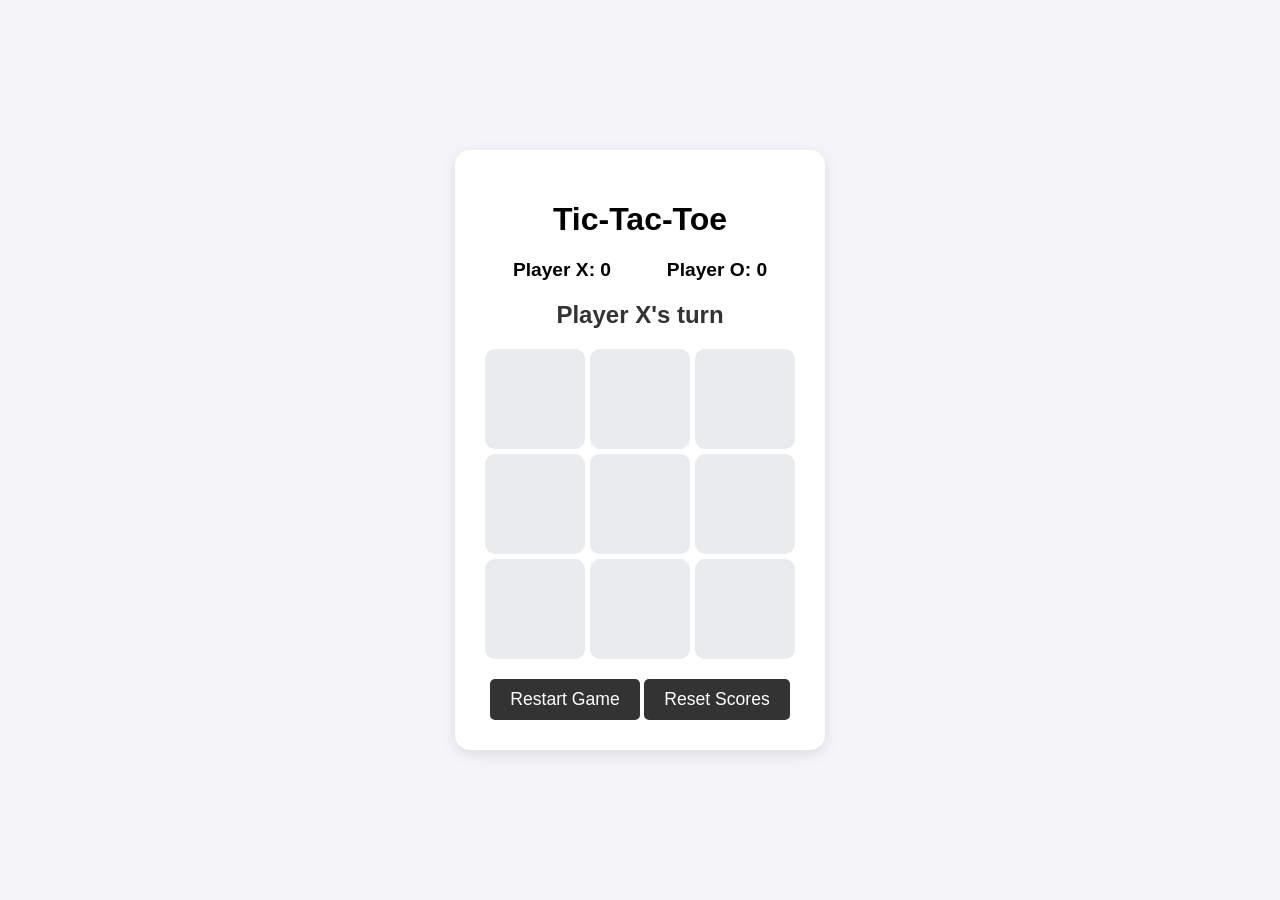
<file: JS Lab Task -02/index.html>
<!DOCTYPE html>
<html lang="en">
<head>
    <meta charset="UTF-8">
    <meta name="viewport" content="width=device-width, initial-scale=1.0">
    <title>Tic-Tac-Toe</title>
    <link rel="stylesheet" href="style.css">
</head>
<body>
    <div class="game-container">
        <h1>Tic-Tac-Toe</h1>
        
        <div class="scoreboard">
            <div class="score">Player X: <span id="scoreX">0</span></div>
            <div class="score">Player O: <span id="scoreO">0</span></div>
        </div>

        <h2 id="statusText">Player X's turn</h2>

        <div id="board" class="board">
            <div class="cell" data-index="0"></div>
            <div class="cell" data-index="1"></div>
            <div class="cell" data-index="2"></div>
            <div class="cell" data-index="3"></div>
            <div class="cell" data-index="4"></div>
            <div class="cell" data-index="5"></div>
            <div class="cell" data-index="6"></div>
            <div class="cell" data-index="7"></div>
            <div class="cell" data-index="8"></div>
        </div>
        <div class="controls">
            <button id="resetBtn">Restart Game</button> 
            
            <button id="resetScoreBtn">Reset Scores</button>
        </div>

        

    <script src="script.js"></script>
</body>
</html>
</file>
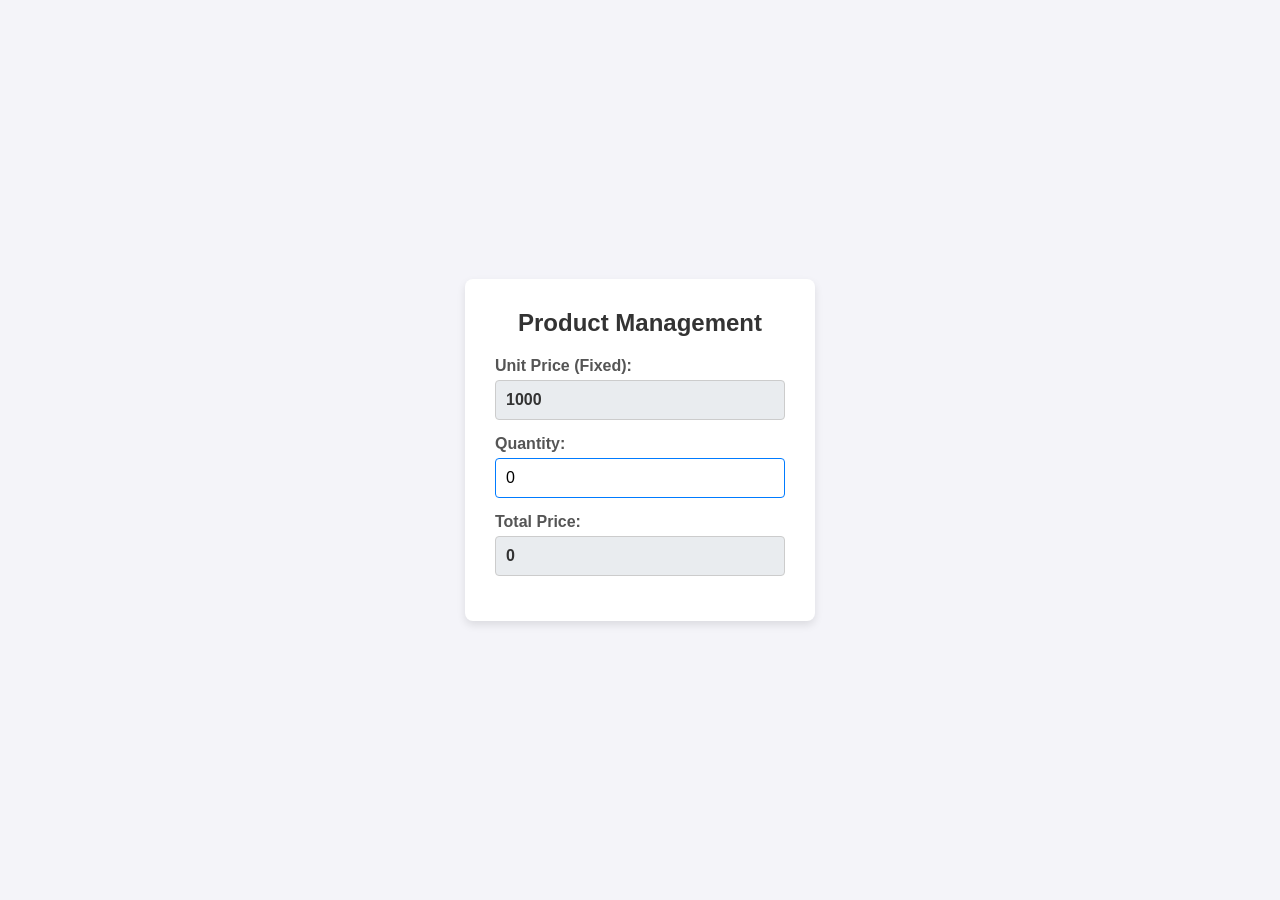
<file: JS Lab Task 04/index.html>
<!DOCTYPE html>
<html lang="en">
<head>
    <meta charset="UTF-8">
    <meta name="viewport" content="width=device-width, initial-scale=1.0">
    <title>Product Management</title>
    <link rel="stylesheet" href="style.css">
</head>
<body>

    <div class="product-container">
        <h2>Product Management</h2>
        
        <div class="form-group">
            <label for="unitPrice">Unit Price (Fixed):</label>
            <input type="text" id="unitPrice" value="1000" readonly>
        </div>

        <div class="form-group">
            <label for="quantity">Quantity:</label>
            <input type="number" id="quantity" value="0" min="0">
        </div>

        <div class="form-group">
            <label for="totalPrice">Total Price:</label>
            <input type="text" id="totalPrice" value="0" readonly>
        </div>
    </div>

    <script src="script.js"></script>
</body>
</html>
</file>
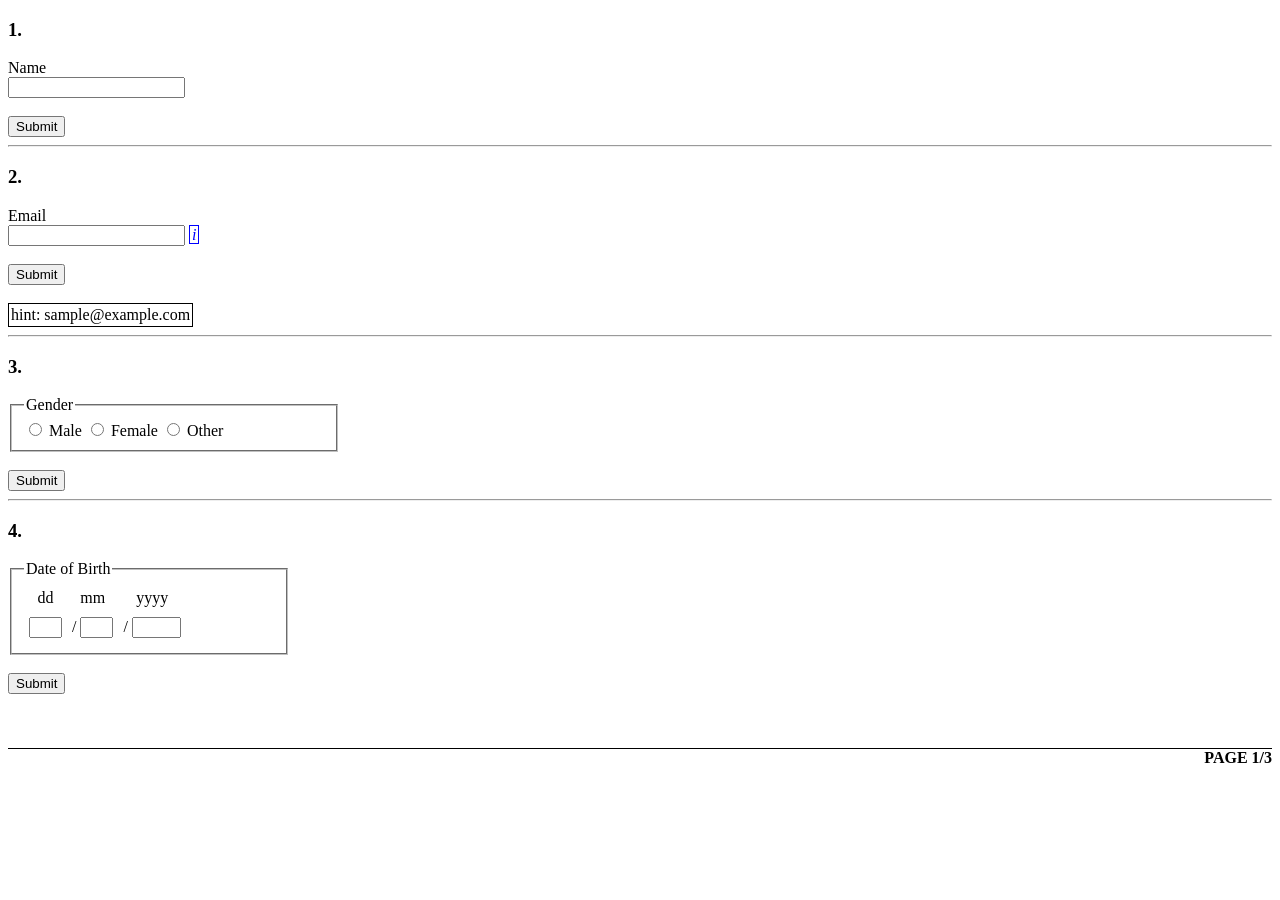
<file: LAB 02/page1.html>
<!DOCTYPE html>
<html>
<head>
    <title>Lab 2 - Page 1</title>
</head>
<body>

    <h3>1.</h3>
    <form>
        <label>Name</label><br>
        <input type="text" name="name"><br><br>
        <input type="submit" value="Submit">
    </form>
    
    <hr>

    <h3>2.</h3>
    <form>
        <label>Email</label><br>
        <input type="email" name="email" title="hint: sample@example.com">
        <span style="color: blue; cursor: help; border: 1px solid blue; padding: 0 2px; font-style: italic;" title="hint: sample@example.com">i</span>
        <br><br>
        <input type="submit" value="Submit">
        <br><br>
        <div style="border: 1px solid #000; display: inline-block; padding: 2px;">hint: sample@example.com</div>
    </form>

    <hr>

    <h3>3.</h3>
    <form>
        <fieldset style="width: 300px;">
            <legend>Gender</legend>
            <input type="radio" name="gender" value="Male"> Male
            <input type="radio" name="gender" value="Female"> Female
            <input type="radio" name="gender" value="Other"> Other
        </fieldset>
        <br>
        <input type="submit" value="Submit">
    </form>

    <hr>

    <h3>4.</h3>
    <form>
        <fieldset style="width: 250px;">
            <legend>Date of Birth</legend>
            <table cellspacing="0" cellpadding="5">
                <tr>
                    <td align="center">dd</td>
                    <td align="center">mm</td>
                    <td align="center">yyyy</td>
                </tr>
                <tr>
                    <td><input type="text" size="2" maxlength="2"></td>
                    <td>/ <input type="text" size="2" maxlength="2"></td>
                    <td>/ <input type="text" size="4" maxlength="4"></td>
                </tr>
            </table>
        </fieldset>
        <br>
        <input type="submit" value="Submit">
    </form>

    <br><br><br>
    <div style="text-align: right; font-weight: bold; border-top: 1px solid #000;">
        PAGE 1/3
    </div>

</body>
</html>
</file>
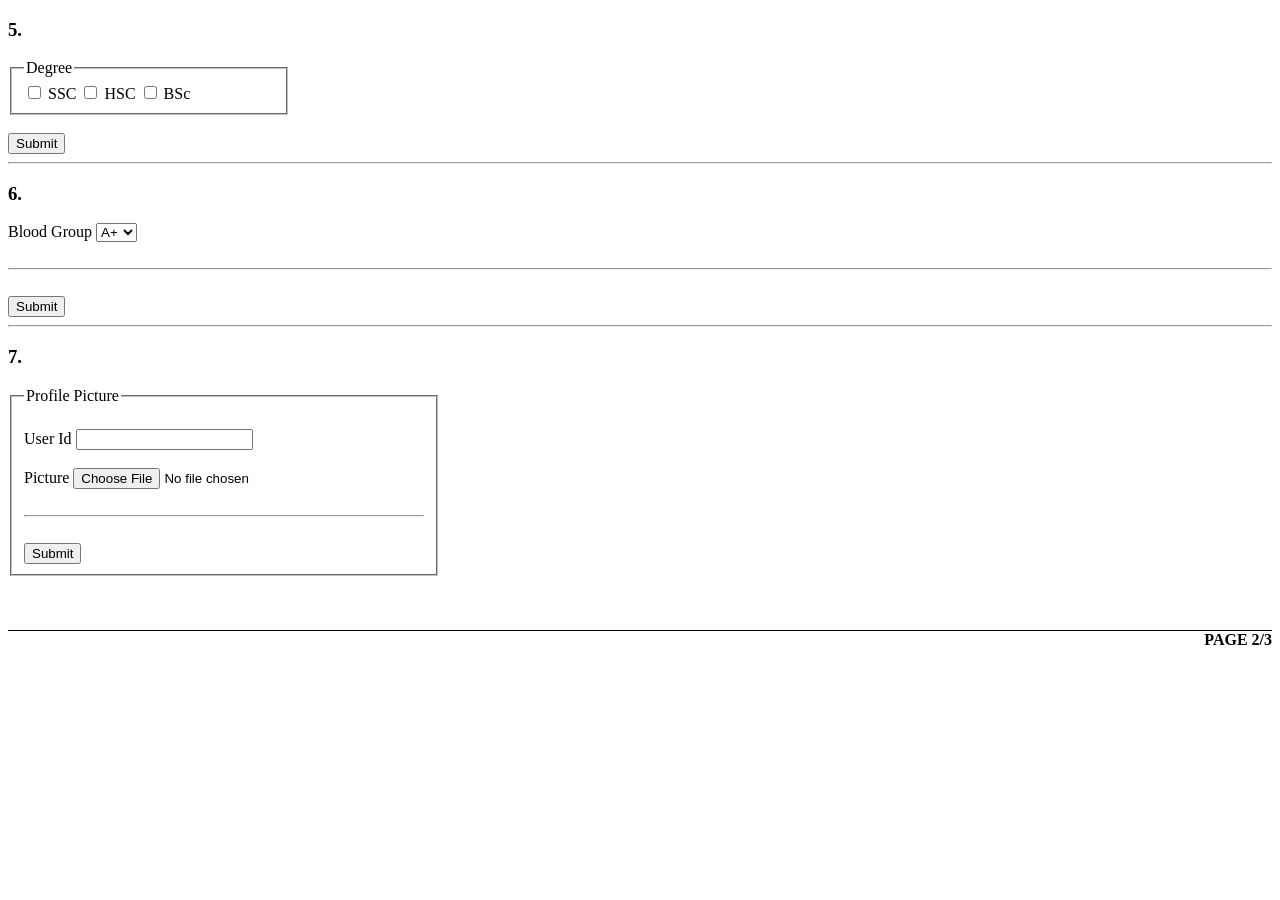
<file: LAB 02/page2.html>
<!DOCTYPE html>
<html>
<head>
    <title>Lab 2 - Page 2</title>
</head>
<body>

    <h3>5.</h3>
    <form>
        <fieldset style="width: 250px;">
            <legend>Degree</legend>
            <input type="checkbox" name="degree" value="SSC"> SSC
            <input type="checkbox" name="degree" value="HSC"> HSC
            <input type="checkbox" name="degree" value="BSc"> BSc
        </fieldset>
        <br>
        <input type="submit" value="Submit">
    </form>

    <hr>

    <h3>6.</h3>
    <form>
        <label>Blood Group</label> 
        <select name="bloodgroup">
            <option value="A+">A+</option>
            <option value="A-">A-</option>
            <option value="B+">B+</option>
            <option value="O+">O+</option>
        </select>
        <br><br>
        <hr>
        <br>
        <input type="submit" value="Submit">
    </form>

    <hr>

    <h3>7.</h3>
    <form>
        <fieldset style="width: 400px;">
            <legend>Profile Picture</legend>
            <br>
            <label>User Id</label>
            <input type="text" name="userid"><br><br>
            
            <label>Picture</label>
            <input type="file" name="pic">
            <br><br>
            <hr>
            <br>
            <input type="submit" value="Submit">
        </fieldset>
    </form>

    <br><br><br>
    <div style="text-align: right; font-weight: bold; border-top: 1px solid #000;">
        PAGE 2/3
    </div>

</body>
</html>
</file>
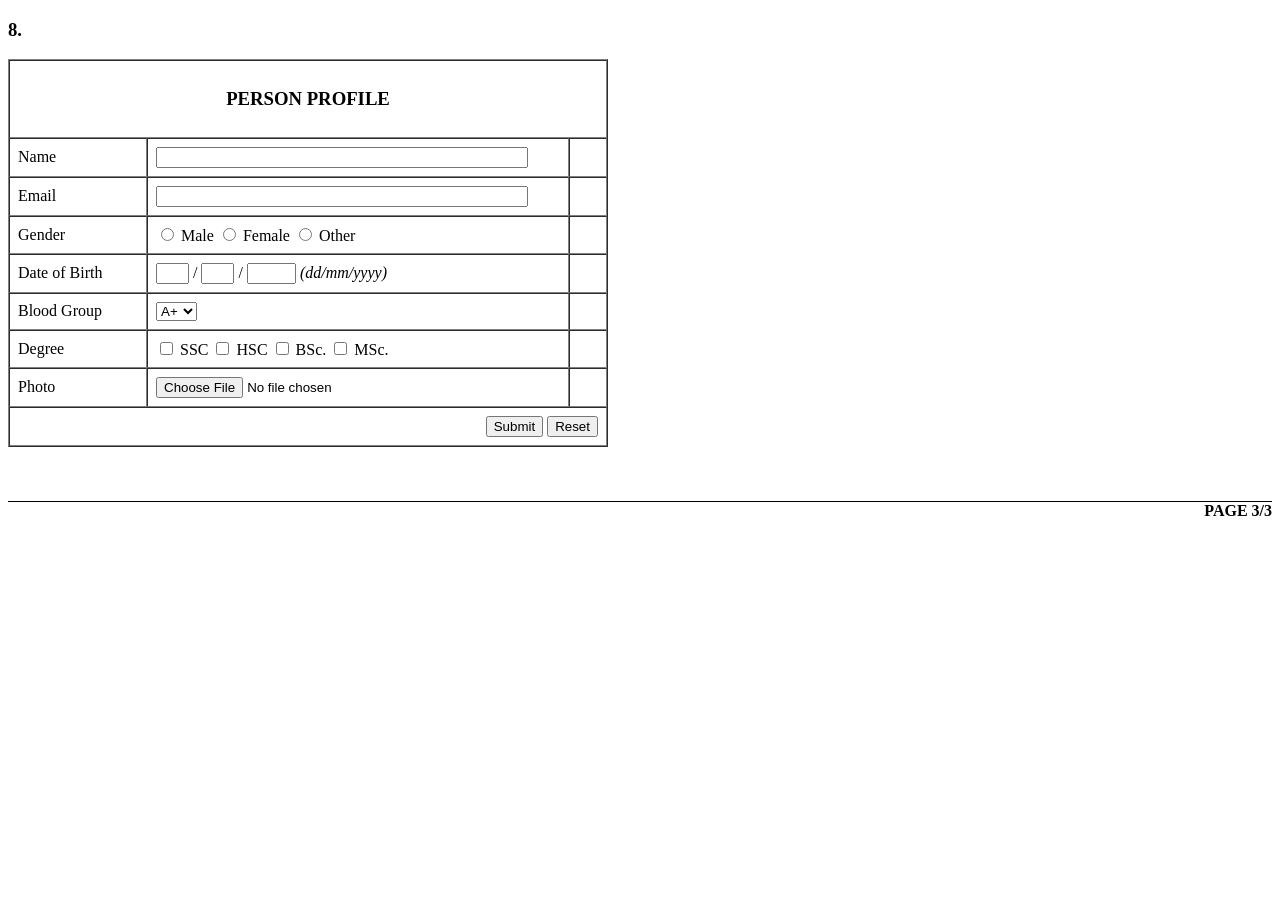
<file: LAB 02/page3.html>
<!DOCTYPE html>
<html>
<head>
    <title>Lab 2 - Page 3</title>
</head>
<body>

    <h3>8.</h3>
    <form>
        <table border="1" cellpadding="8" cellspacing="0" width="100%" style="max-width: 600px;">
            <tr>
                <td colspan="3" align="center">
                    <h3>PERSON PROFILE</h3>
                </td>
            </tr>

            <tr>
                <td width="120">Name</td>
                <td><input type="text" name="name" style="width: 90%;"></td>
                <td width="20"></td>
            </tr>

            <tr>
                <td>Email</td>
                <td><input type="email" name="email" style="width: 90%;"></td>
                <td></td>
            </tr>

            <tr>
                <td>Gender</td>
                <td>
                    <input type="radio" name="gender" value="Male"> Male
                    <input type="radio" name="gender" value="Female"> Female
                    <input type="radio" name="gender" value="Other"> Other
                </td>
                <td></td>
            </tr>

            <tr>
                <td>Date of Birth</td>
                <td>
                    <input type="text" size="2" maxlength="2"> /
                    <input type="text" size="2" maxlength="2"> /
                    <input type="text" size="4" maxlength="4">
                    <i>(dd/mm/yyyy)</i>
                </td>
                <td></td>
            </tr>

            <tr>
                <td>Blood Group</td>
                <td>
                    <select name="bloodgroup">
                        <option value="A+">A+</option>
                        <option value="B+">B+</option>
                        <option value="O+">O+</option>
                    </select>
                </td>
                <td></td>
            </tr>

            <tr>
                <td>Degree</td>
                <td>
                    <input type="checkbox" name="degree" value="SSC"> SSC
                    <input type="checkbox" name="degree" value="HSC"> HSC
                    <input type="checkbox" name="degree" value="BSc"> BSc.
                    <input type="checkbox" name="degree" value="MSc"> MSc.
                </td>
                <td></td>
            </tr>

            <tr>
                <td>Photo</td>
                <td>
                    <input type="file" name="photo">
                </td>
                <td></td>
            </tr>

            <tr>
                <td colspan="3" align="right">
                    <input type="submit" value="Submit">
                    <input type="reset" value="Reset">
                </td>
            </tr>
        </table>
    </form>

    <br><br><br>
    <div style="text-align: right; font-weight: bold; border-top: 1px solid #000;">
        PAGE 3/3
    </div>

</body>
</html>
</file>
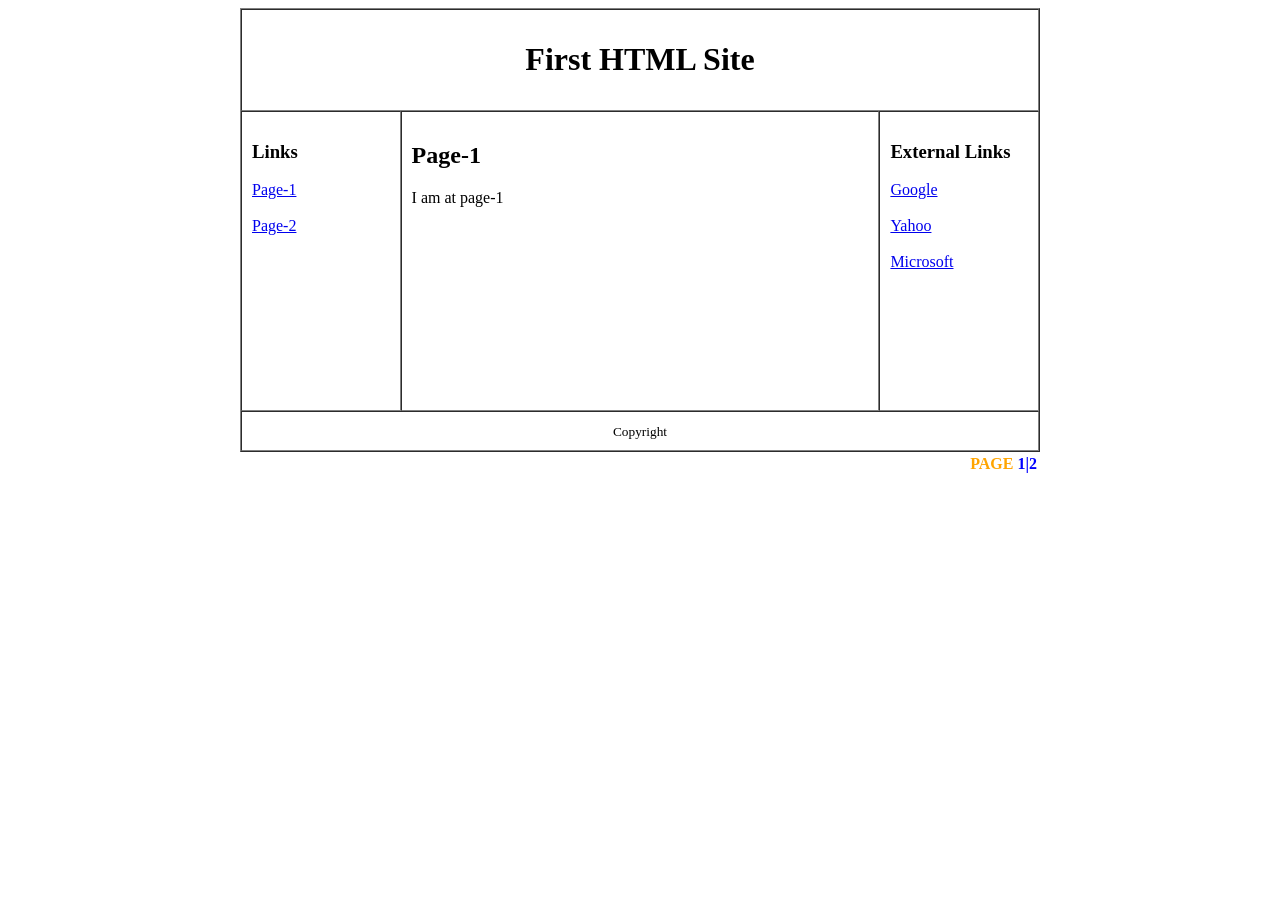
<file: Lab Task 001/Page1.html>
<!DOCTYPE html>
<html>
<head>
    <title>First HTML Site - Page 1</title>
</head>
<body>

    <table border="1" width="800" align="center" cellpadding="10" cellspacing="0">
        <tr>
            <td colspan="3" align="center">
                <h1>First HTML Site</h1>
            </td>
        </tr>

        <tr valign="top" height="300">
            <td width="20%">
                <h3>Links</h3>
                <a href="page1.html">Page-1</a><br><br>
                <a href="page2.html">Page-2</a>
            </td>

            <td width="60%">
                <h2>Page-1</h2>
                <p>I am at page-1</p>
            </td>

            <td width="20%">
                <h3>External Links</h3>
                <a href="https://www.google.com">Google</a><br><br>
                <a href="https://www.yahoo.com">Yahoo</a><br><br>
                <a href="https://www.microsoft.com">Microsoft</a>
            </td>
        </tr>

        <tr>
            <td colspan="3" align="center">
                <small>Copyright</small>
            </td>
        </tr>
    </table>

    <table width="800" align="center" border="0">
        <tr>
            <td align="right">
                <b><font color="orange">PAGE</font> <font color="blue">1|2</font></b>
            </td>
        </tr>
    </table>

</body>
</html>
</file>
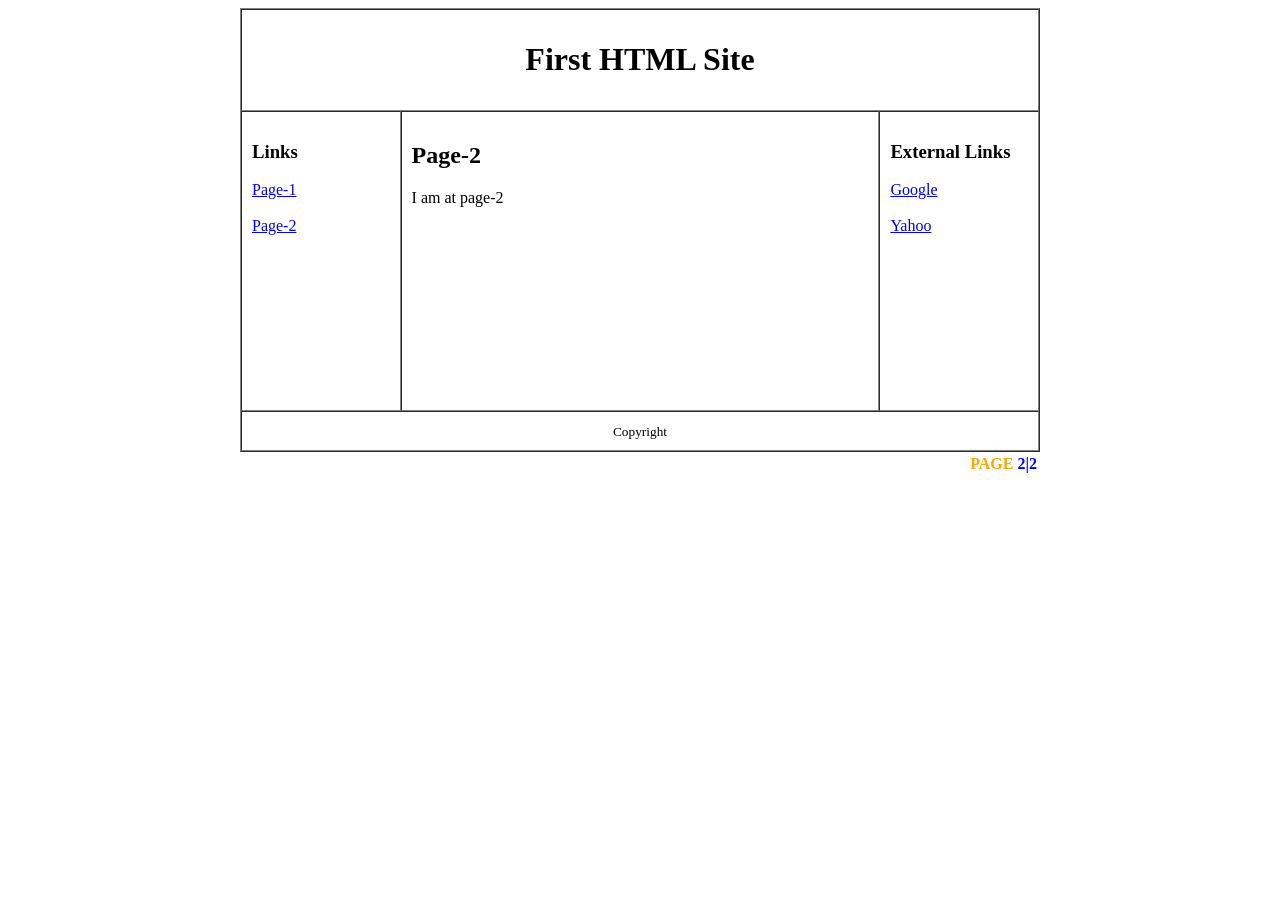
<file: Lab Task 001/page2.html>
<!DOCTYPE html>
<html>
<head>
    <title>First HTML Site - Page 2</title>
</head>
<body>

    <table border="1" width="800" align="center" cellpadding="10" cellspacing="0">
        <tr>
            <td colspan="3" align="center">
                <h1>First HTML Site</h1>
            </td>
        </tr>

        <tr valign="top" height="300">
            <td width="20%">
                <h3>Links</h3>
                <a href="page1.html">Page-1</a><br><br>
                <a href="page2.html">Page-2</a>
            </td>

            <td width="60%">
                <h2>Page-2</h2>
                <p>I am at page-2</p>
            </td>

            <td width="20%">
                <h3>External Links</h3>
                <a href="https://www.google.com">Google</a><br><br>
                <a href="https://www.yahoo.com">Yahoo</a>
            </td>
        </tr>

        <tr>
            <td colspan="3" align="center">
                <small>Copyright</small>
            </td>
        </tr>
    </table>

    <table width="800" align="center" border="0">
        <tr>
            <td align="right">
                <b><font color="orange">PAGE</font> <font color="blue">2|2</font></b>
            </td>
        </tr>
    </table>

</body>
</html>
</file>
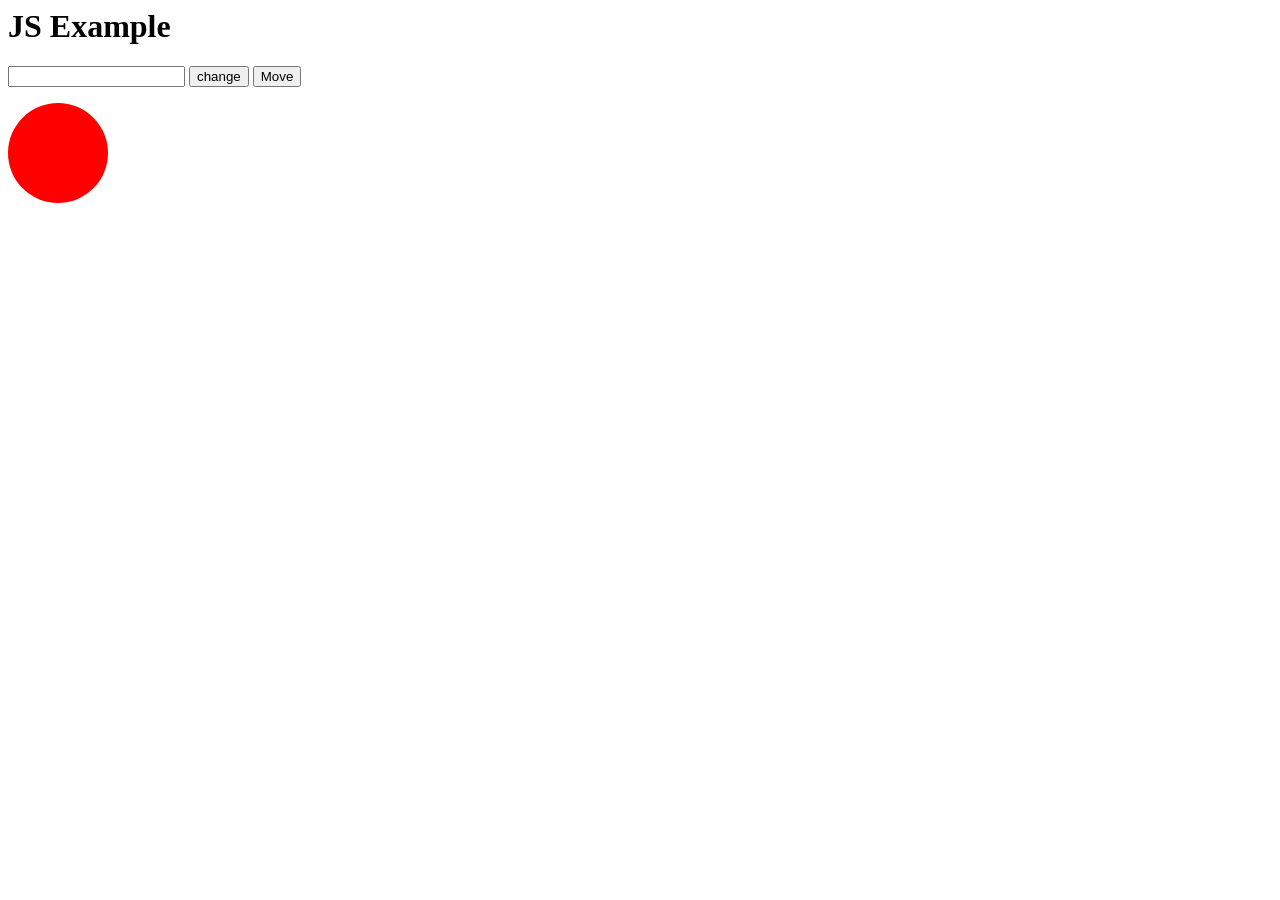
<file: Lab Task 04/test.html>
<html lang="en">
<head>
    <title>JS Example</title>
    <style>
        #d1{
            background-color: red;
            border-radius: 100%;
            width: 100px;
            height: 100px;
            position: relative;
        }
    </style>
</head>
<body> 
        <h1>JS Example</h1>

        <input type="text" name="username" value="" id="username" onkeyup="test()"/>
        <input type="button" id="btn" name="change" value="change" />
        <input type="button" id="btn1" name="change" value="Move" />
        <p id="msg"></p>
        <div id="d1"> </div>
        <script src="script.js"></script> 
</body>
</html>
</file>
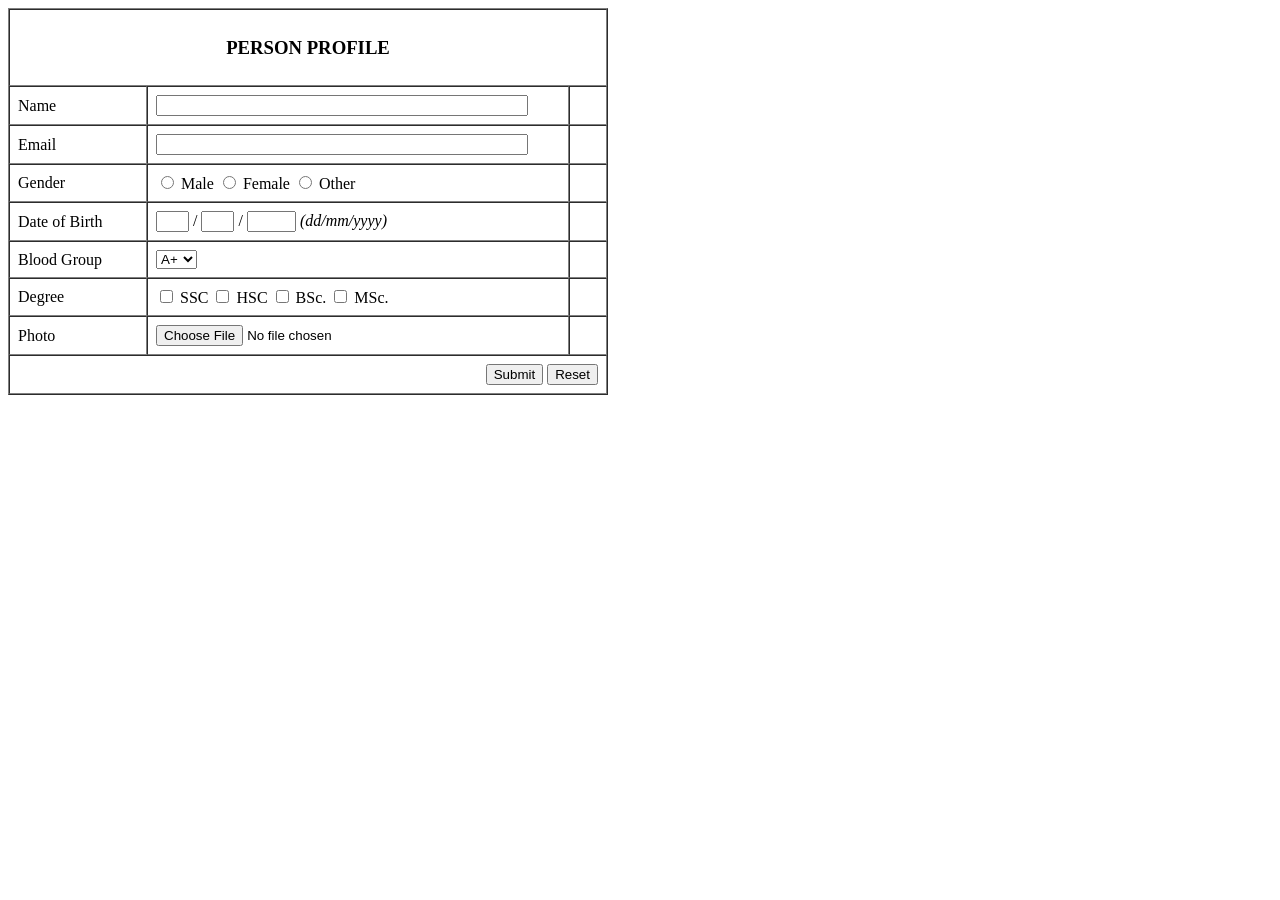
<file: lab task 3/page3.html>
<!DOCTYPE html>
<html>
<head>
    <title>Lab 2 - Page 3</title>
</head>
<body>

    <form id="profileForm">
        <table border="1" cellpadding="8" cellspacing="0" width="100%" style="max-width: 600px;">
            <tr>
                <td colspan="3" align="center">
                    <h3>PERSON PROFILE</h3>
                </td>
            </tr>

            <tr>
                <td width="120">Name</td>
                <td><input type="text" name="name" style="width: 90%;"></td>
                <td width="20"></td>
            </tr>

            <tr>
                <td>Email</td>
                <td><input type="email" name="email" style="width: 90%;"></td>
                <td></td>
            </tr>

            <tr>
                <td>Gender</td>
                <td>
                    <input type="radio" name="gender" value="Male"> Male
                    <input type="radio" name="gender" value="Female"> Female
                    <input type="radio" name="gender" value="Other"> Other
                </td>
                <td></td>
            </tr>

            <tr>
                <td>Date of Birth</td>
                <td>
                    <input type="text" size="2" maxlength="2"> /
                    <input type="text" size="2" maxlength="2"> /
                    <input type="text" size="4" maxlength="4">
                    <i>(dd/mm/yyyy)</i>
                </td>
                <td></td>
            </tr>

            <tr>
                <td>Blood Group</td>
                <td>
                    <select name="bloodgroup">
                        <option value="A+">A+</option>
                        <option value="B+">B+</option>
                        <option value="O+">O+</option>
                    </select>
                </td>
                <td></td>
            </tr>

            <tr>
                <td>Degree</td>
                <td>
                    <input type="checkbox" name="degree" value="SSC"> SSC
                    <input type="checkbox" name="degree" value="HSC"> HSC
                    <input type="checkbox" name="degree" value="BSc"> BSc.
                    <input type="checkbox" name="degree" value="MSc"> MSc.
                </td>
                <td></td>
            </tr>

            <tr>
                <td>Photo</td>
                <td>
                    <input type="file" name="photo">
                </td>
                <td></td>
            </tr>

            <tr>
                <td colspan="3" align="right">
                    <input type="submit" value="Submit">
                    <input type="reset" value="Reset">
                </td>
            </tr>
        </table>
    </form>

    <br><br><br>
<script src="page3.js"></script>
</body>
</html>
</file>
<file: JS Lab Task -02/style.css>
body {
    font-family: 'Segoe UI', Tahoma, Geneva, Verdana, sans-serif;
    display: flex;
    justify-content: center;
    align-items: center;
    min-height: 100vh;
    margin: 0;
    background-color: #f4f4f9;
}

.game-container {
    text-align: center;
    background: white;
    padding: 30px;
    border-radius: 15px;
    box-shadow: 0 4px 15px rgba(0,0,0,0.1);
}

.scoreboard {
    display: flex;
    justify-content: space-around;
    margin-bottom: 15px;
    font-size: 1.2rem;
    font-weight: bold;
}

#statusText {
    margin-bottom: 20px;
    color: #333;
}

.board {
    display: grid;
    grid-template-columns: repeat(3, 100px);
    grid-gap: 5px;
    margin: 0 auto 20px auto;
    width: fit-content;
}

.cell {
    width: 100px;
    height: 100px;
    background-color: #e9ecef;
    border-radius: 10px;
    display: flex;
    justify-content: center;
    align-items: center;
    font-size: 4rem;
    font-weight: bold;
    color: #333;
    cursor: pointer;
    transition: background-color 0.2s;
}

.cell:hover {
    background-color: #dee2e6;
}

/* Challenge: Animation Effects */
@keyframes popIn {
    0% { transform: scale(0); opacity: 0; }
    80% { transform: scale(1.1); opacity: 1; }
    100% { transform: scale(1); opacity: 1; }
}

.pop {
    animation: popIn 0.3s ease-out forwards;
}

/* Winner highlight */
.win-highlight {
    background-color: #d4edda;
    color: #155724;
}

/* Colors for X and O */
.x-mark { color: #007bff; }
.o-mark { color: #dc3545; }

button {
    padding: 10px 20px;
    font-size: 1.1rem;
    background-color: #333;
    color: white;
    border: none;
    border-radius: 5px;
    cursor: pointer;
    transition: background-color 0.2s;
}

button:hover {
    background-color: #555;
}
</file>
<file: JS Lab Task 04/style.css>
* {
    box-sizing: border-box;
    font-family: Arial, sans-serif;
}

body {
    background-color: #f4f4f9;
    display: flex;
    justify-content: center;
    align-items: center;
    height: 100vh;
    margin: 0;
}

.product-container {
    background: #ffffff;
    padding: 30px;
    border-radius: 8px;
    box-shadow: 0 4px 8px rgba(0,0,0,0.1);
    width: 350px;
}

h2 {
    text-align: center;
    color: #333;
    margin-top: 0;
}

.form-group {
    margin-bottom: 15px;
}

label {
    display: block;
    margin-bottom: 5px;
    color: #555;
    font-weight: bold;
}

input {
    width: 100%;
    padding: 10px;
    border: 1px solid #ccc;
    border-radius: 4px;
    font-size: 16px;
}

input[readonly] {
    background-color: #e9ecef;
    cursor: not-allowed;
    color: #333;
    font-weight: bold;
}

input[type="number"] {
    border: 1px solid #007bff;
}
</file>
